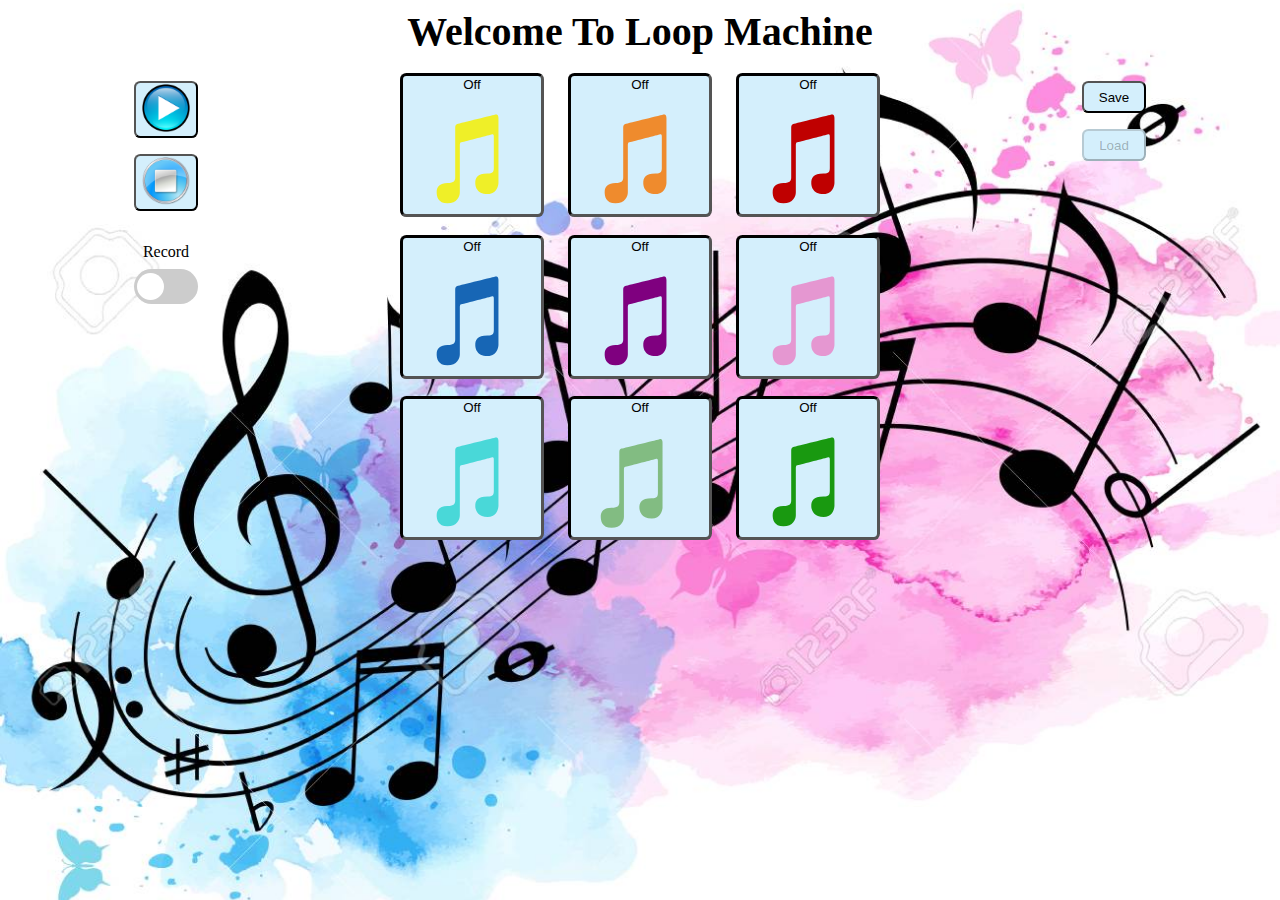
<file: web/index.html>
<!DOCTYPE html>
<html lang="en">
    <head>
        <meta charset="UTF-8">
        <meta http-equiv='cache-control' content='no-cache'>
        <meta http-equiv='expires' content='0'>
        <meta http-equiv='pragma' content='no-cache'>
        <title>Loop Machine</title>
        <link rel="stylesheet" href="css/mainPage.css">
        <script type="text/javascript" src="scripts/jquery.js"></script>
        <script type="text/javascript" src="scripts/page.js"></script>
    </head>
    <body>
        <label class = "first-title"> Welcome To Loop Machine </label><br><br>
        <div class = "main-div">
            <div class = "buttons">
                <button type = "button" class = "button" onclick="playLoops()"><img src="resources/icons/button-play-icon.ico"></button>
                <button type = "button" class = "button" onclick="stopLoops()"><img src="resources/icons/button-stop-icon.ico"></button>
                <div class = "record">
                    <label>Record</label>
                    <label class="switch" onchange="handleRecording()">
                        <input type="checkbox" id = "switch">
                        <span class="slider round"></span>
                    </label>
                    <button type = "button" class = "button" id = "play-session-button" onclick="playSession()">Play Session</button>
                    <audio id="audio" preload="none" src=""></audio>
                </div>
            </div>

            <div class = "squares">
                <div class = "container">
                    <div class = "row">
                        <button class = "square" id = "square1" onclick="changeSquareState(id)" >Off<img src="resources/icons/music-icon-yellow.svg"></button>
                        <button class = "square" id = "square2" onclick="changeSquareState(id)" >Off<img src="resources/icons/music-icon-orange.svg"></button>
                        <button class = "square" id = "square3" onclick="changeSquareState(id)" >Off<img src="resources/icons/music-icon-red.svg"></button>
                    </div>
                    <div class = "row">
                        <button class = "square" id = "square4" onclick="changeSquareState(id)" >Off<img src="resources/icons/music-icon-blue.svg"></button>
                        <button class = "square" id = "square5" onclick="changeSquareState(id)" >Off<img src="resources/icons/music-icon-purple.svg"></button>
                        <button class = "square" id = "square6" onclick="changeSquareState(id)" >Off<img src="resources/icons/music-icon-pink.svg"></button>
                    </div>
                    <div class = "row">
                        <button class = "square" id = "square7" onclick="changeSquareState(id)" >Off<img src="resources/icons/music-icon-turquoise.svg"></button>
                        <button class = "square" id = "square8" onclick="changeSquareState(id)" >Off<img src="resources/icons/music-icon-lightgreen.svg"></button>
                        <button class = "square" id = "square9" onclick="changeSquareState(id)" >Off<img src="resources/icons/music-icon-green.svg"></button>
                    </div>
                </div>
            </div>

            <div class = "buttons">
                <button type = "button" class = "button" onclick="saveUserActions()">Save</button>
                <button type = "button" class = "button" id = "load" onclick="RestoreUserActions()">Load</button>
            </div>
        </div>
    </body>
</html>
</file>
<file: web/css/mainPage.css>
body {
    background-image: url("../resources/music-background.jpg");
    background-repeat: no-repeat;
    background-attachment: fixed;
    background-position: center;
    background-size: 100%;
    text-align: center;
}

.main-div:after {
    text-align: center;
    content: "";
    display: table;
    clear: both;
}

.first-title {
    -webkit-text-fill-color: #000000;
    font-size: 2.5rem;
    font-family: Arial Rounded MT;
    font-weight: bold;
}

.container {
    display: grid;
    grid-gap: 0.5rem;
    grid: repeat(3, 12vw) / auto-flow;
}

.row {
    display: grid;
    grid-gap: 1.5rem;
    grid: repeat(1, 12vw) / auto-flow;
}

.row > .square {
    height: 9rem;
    width: 9rem;
    background: #d4effc;
    border-color: #000000;
    border-radius: 0.4rem;
    border-width: unset;
    border-style: inset;
    display: grid;
}

.square > img {
    height: 100%;
    width: 100%;
}

.row > .clicked_square {
    border-color: cyan!important;
    border-width: thick!important;
}

.clicked_square > img {
    height: 100%;
    width: 100%;
}

.button {
    width: 4rem;
    min-height: 2rem;
    background: #d4effc;
    border-radius: 0.4rem;
    margin: 0.5rem;
}

.button > img {
    height: 100%;
    width: 100%;
}

.display-none {
    display: none;
}

.display-flex {
    display: flex;
}

.record {
    margin: 1.5rem;
    display: flex;
    flex-direction: column;
    align-items: center;
}

.buttons {
    width: 25%;
    float: left;
    margin: auto;
    display: flex;
    flex-direction: column;
    align-items: center;
}

.squares {
    width: 50%;
    float: left;
    display: flex;
    margin: inherit;
    justify-content: center;
}

.switch {
    position: relative;
    display: inline-block;
    width: 4rem;
    height: 2.2rem;
    margin: 0.5rem;
}

.switch input {
    opacity: 0;
    width: 0;
    height: 0;
}

.slider {
    position: absolute;
    cursor: pointer;
    top: 0;
    left: 0;
    right: 0;
    bottom: 0;
    background-color: #ccc;
    -webkit-transition: .4s;
    transition: .4s;
}

.slider:before {
    position: absolute;
    content: "";
    height: 1.7rem;
    width: 1.7rem;
    left: 0.2rem;
    bottom: 0.25em;
    background-color: white;
    -webkit-transition: .4s;
    transition: .4s;
}

input:checked + .slider {
    background-color: #2196F3;
}

input:focus + .slider {
    box-shadow: 0 0 1px #2196F3;
}

input:checked + .slider:before {
    -webkit-transform: translateX(1.65rem);
    -ms-transform: translateX(1.65rem);
    transform: translateX(1.65rem);
}

.slider.round {
    border-radius: 2rem;
}

.slider.round:before {
    border-radius: 50%;
}
</file>
